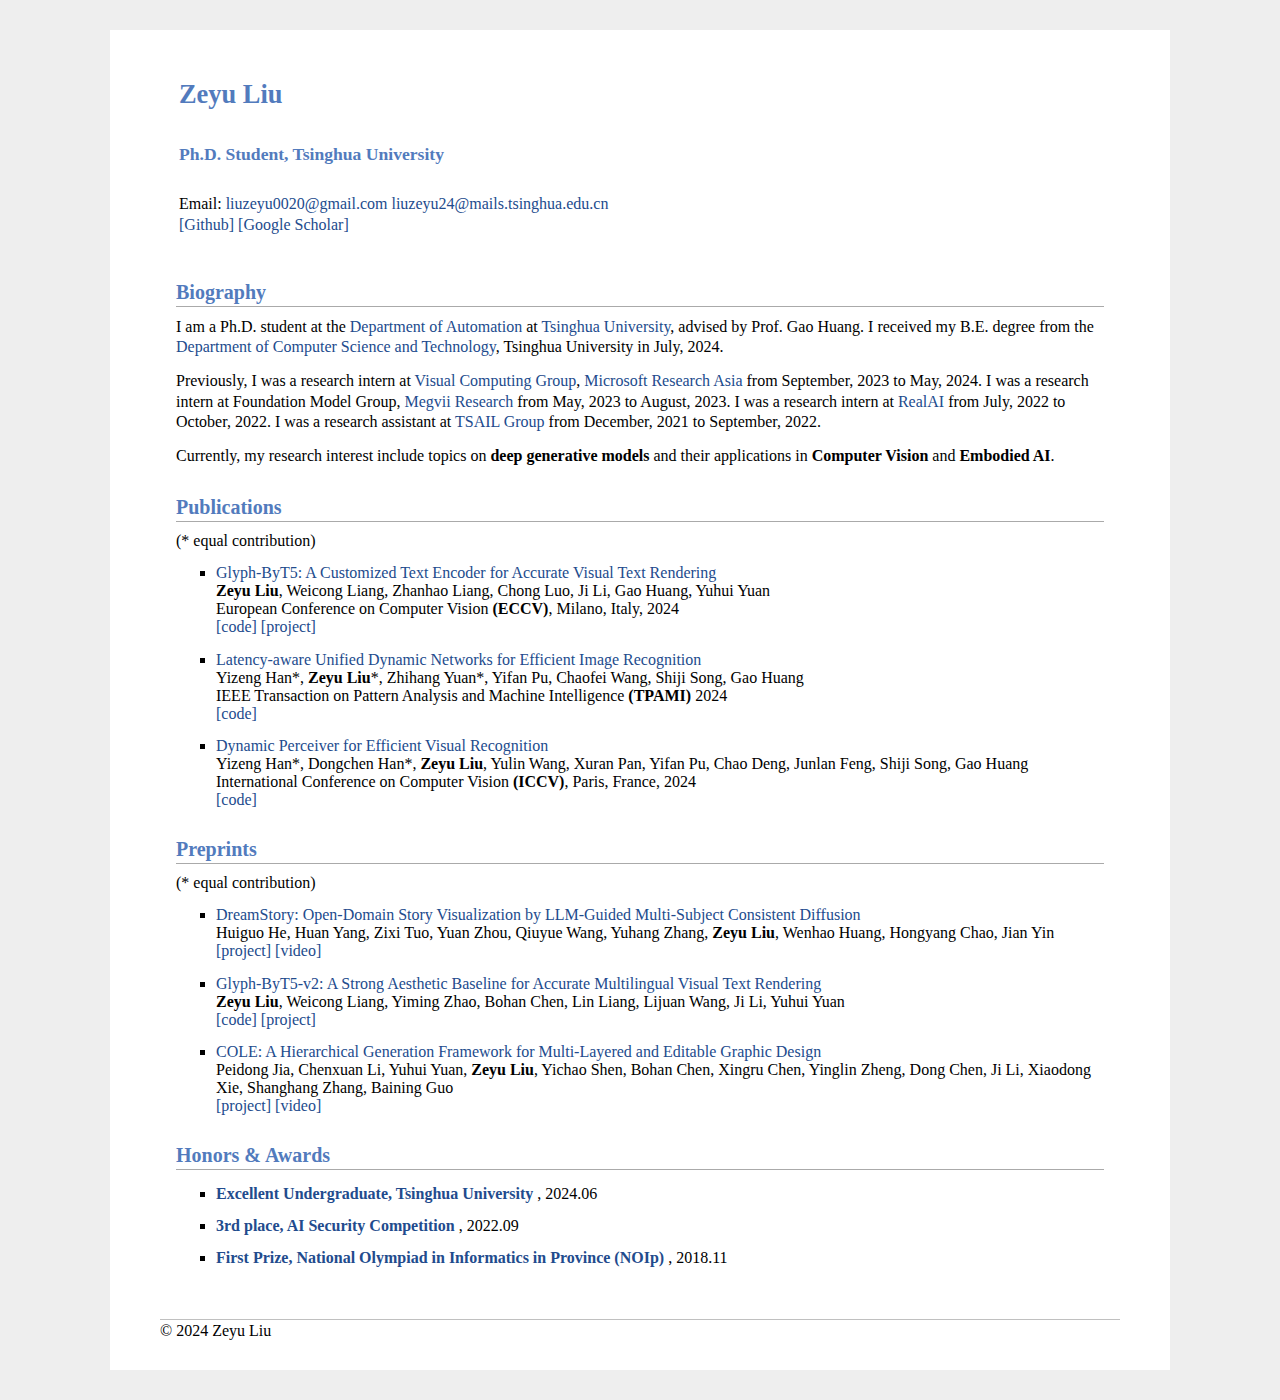
<file: index.html>
<html></html>

<head>
	<meta http-equiv="Content-Type" content="text/html; charset=utf-8">
	<meta name="description" content="Home page of Zeyu Liu">
	<link rel="stylesheet" href="./files/jemdoc.css" type="text/css">
	<title>Zeyu Liu</title>
</head>


<body>

<div id="layout-content" style="margin-top:25px">

<table><tbody><tr>
    <td width="670">
        <div id="toptitle"><h1>Zeyu Liu&nbsp;</h1></div>
        <h3>Ph.D. Student, Tsinghua University</a></h3>
        <br>
        <p>
            Email: <a href="mailto:liuzeyu0020@gmail.com">liuzeyu0020@gmail.com</a> <a href="mailto:liuzeyu24@mails.tsinghua.edu.cn">liuzeyu24@mails.tsinghua.edu.cn</a> <br>
            <a href="https://github.com/lzy-tony">[Github]</a>
            <a href="https://scholar.google.com/citations?user=55tpKaoAAAAJ">[Google Scholar]</a> 
        </p>
    </td>

    <!-- <td><img src="./files/photo.jpg" border="0" width="200"></td> -->
</tr></tbody></table>


<h2>Biography</h2>
    <p> 
        I am a Ph.D. student at the <a href="https://www.au.tsinghua.edu.cn/en/">Department of Automation</a> at <a href="https://www.tsinghua.edu.cn/en/">Tsinghua University</a>, advised by Prof. Gao Huang. I received my B.E. degree from the <a href="https://www.cs.tsinghua.edu.cn/csen/">Department of Computer Science and Technology</a>, Tsinghua University in July, 2024.
    </p>

    <p> 
        Previously, I was a research intern at <a href="https://www.microsoft.com/en-us/research/group/visual-computing/">Visual Computing Group</a>, <a href="https://www.microsoft.com/en-us/research/lab/microsoft-research-asia/">Microsoft Research Asia</a> from September, 2023 to May, 2024. I was a research intern at Foundation Model Group, <a href="https://en.megvii.com/megvii_research">Megvii Research</a> from May, 2023 to August, 2023. I was a research intern at <a href="https://www.realai.ai/">RealAI</a> from July, 2022 to October, 2022. I was a research assistant at <a href="https://ml.cs.tsinghua.edu.cn/index.html">TSAIL Group</a> from December, 2021 to September, 2022.
    </p>

    <p>
        Currently, my research interest include topics on <strong>deep generative models</strong> and their applications in <strong>Computer Vision</strong> and <strong>Embodied AI</strong>.
    </p>


<h2>Publications</h2>
(* equal contribution)
<ul>
    <li>
        <a href='https://arxiv.org/abs/2403.09622'>Glyph-ByT5: A Customized Text Encoder for Accurate Visual Text Rendering</a> <br>
        <strong>Zeyu Liu</strong>, Weicong Liang, Zhanhao Liang, Chong Luo, Ji Li, Gao Huang, Yuhui Yuan <br>
        European Conference on Computer Vision <strong>(ECCV)</strong>, Milano, Italy, 2024<br>
        <a href='https://github.com/AIGText/Glyph-ByT5'>[code]</a>
        <a href='https://glyph-byt5.github.io/'>[project]</a>
    </li>
    <li>
        <a href='https://arxiv.org/abs/2308.15949'>Latency-aware Unified Dynamic Networks for Efficient Image Recognition</a> <br>
        Yizeng Han*, <strong>Zeyu Liu</strong>*, Zhihang Yuan*, Yifan Pu, Chaofei Wang, Shiji Song, Gao Huang <br>
        IEEE Transaction on Pattern Analysis and Machine Intelligence <strong>(TPAMI)</strong> 2024<br>
        <a href='https://github.com/LeapLabTHU/LAUDNet'>[code]</a>
    </li>
    <li>
        <a href='https://arxiv.org/abs/2306.11248'>Dynamic Perceiver for Efficient Visual Recognition</a> <br>
        Yizeng Han*, Dongchen Han*, <strong>Zeyu Liu</strong>, Yulin Wang, Xuran Pan, Yifan Pu, Chao Deng, Junlan Feng, Shiji Song, Gao Huang <br>
        International Conference on Computer Vision <strong>(ICCV)</strong>, Paris, France, 2024<br>
        <a href='https://github.com/LeapLabTHU/Dynamic_Perceiver'>[code]</a>
    </li>
</ul>

<h2>Preprints</h2>
(* equal contribution)
<ul>
    <li>
        <a href='https://arxiv.org/abs/2407.12899'>DreamStory: Open-Domain Story Visualization by LLM-Guided Multi-Subject Consistent Diffusion</a> <br>
        Huiguo He, Huan Yang, Zixi Tuo, Yuan Zhou, Qiuyue Wang, Yuhang Zhang, <strong>Zeyu Liu</strong>, Wenhao Huang, Hongyang Chao, Jian Yin <br>
        <a href='https://dream-xyz.github.io/dreamstory'>[project]</a>
        <a href='https://www.youtube.com/watch?v=8NllyhnsKHI'>[video]</a>
    </li>
    <li>
        <a href='https://arxiv.org/abs/2406.10208'>Glyph-ByT5-v2: A Strong Aesthetic Baseline for Accurate Multilingual Visual Text Rendering</a> <br>
        <strong>Zeyu Liu</strong>, Weicong Liang, Yiming Zhao, Bohan Chen, Lin Liang, Lijuan Wang, Ji Li, Yuhui Yuan <br>
        <a href='https://github.com/AIGText/Glyph-ByT5'>[code]</a>
        <a href='https://glyph-byt5-v2.github.io/'>[project]</a>
    </li>
    <li>
        <a href='https://arxiv.org/abs/2311.16974'>COLE: A Hierarchical Generation Framework for Multi-Layered and Editable Graphic Design</a> <br>
        Peidong Jia, Chenxuan Li, Yuhui Yuan, <strong>Zeyu Liu</strong>, Yichao Shen, Bohan Chen, Xingru Chen, Yinglin Zheng, Dong Chen, Ji Li, Xiaodong Xie, Shanghang Zhang, Baining Guo <br>
        <a href='https://graphic-design-generation-github-io.vercel.app/'>[project]</a>
        <a href='https://www.youtube.com/watch?v=kI2Ogj1FGU8'>[video]</a>
    </li>
</ul>

<h2>Honors & Awards</h2>
<ul>
    <li>
        <strong>
            <a>Excellent Undergraduate, Tsinghua University</a>
        </strong>, 2024.06
    </li>
    <li>
        <strong>
            <a>3rd place, AI Security Competition</a>
        </strong>, 2022.09
    </li>
    <li>
        <strong>
            <a>First Prize, National Olympiad in Informatics in Province (NOIp)</a>
        </strong>, 2018.11
    </li>
</ul>


</div>

<div id="footer">
	<div id="footer-text"></div>
</div>
&copy 2024 Zeyu Liu

</body>

</html>
</file>
<file: files/jemdoc.css>
/* Default css file for jemdoc. */

table#tlayout {
    border: none;
    border-collapse: separate;
    background: white;
}
/*
body {
	background: white;
	padding-bottom: 8px;
	margin: 0;
}
*/
html {
  background-color: #eeeeee; 
}

body { 
  font-family: Georgia, serif;
  color: #000;
  background-color: #ffffff; 
  text-align:left; /* for IE */
  margin-top: 30px; 
  margin-bottom: 30px;
  margin-left: auto;
  margin-right: auto;
  padding-left:  50px;
  padding-right: 50px;
  padding-top: 10px;
  padding-bottom: 30px;
  max-width: 960px;
}

#layout-menu {
	background: #f6f6f6;
	border: 1px solid #dddddd;
	padding-top: 0.5em;
	padding-left: 8px;
	padding-right: 8px;
	font-size: 1.0em;
	width: auto;
	white-space: nowrap;
    text-align: left;
    vertical-align: top;
}

#layout-menu td {
	background: #f4f4f4;
    vertical-align: top;
}

#layout-content {
	padding-top: 0.0em;
	padding-left: 1.0em;
	padding-right: 1.0em;
    border: none;
    background: white;
    text-align: left;
    vertical-align: top;
}

#layout-menu a {
	line-height: 1.5em;
	margin-left: 0.5em;
}

tt {
    background: #ffffdd;
}

pre, tt {
	font-size: 90%;
	font-family: monaco, monospace;
}

a, a > tt {
	color: #224b8d;
	text-decoration: none;
}

a:hover {
	border-bottom: 1px gray dotted;
}

#layout-menu a.current:link, #layout-menu a.current:visited {
	color: #022b6d;
	border-bottom: 1px gray solid;
}
#layout-menu a:link, #layout-menu a:visited, #layout-menu a:hover {
	color: #527bbd;
	text-decoration: none;
}
#layout-menu a:hover {
	text-decoration: none;
}

div.menu-category {
	border-bottom: 1px solid gray;
	margin-top: 0.8em;
	padding-top: 0.2em;
	padding-bottom: 0.1em;
	font-weight: bold;
}

div.menu-item {
	padding-left: 16px;
	text-indent: -16px;
}

div#toptitle {
	padding-bottom: 0.2em;
	margin-bottom: 1.5em;
	/*border-bottom: 3px double gray;*/
}

/* Reduce space if we begin the page with a title. */
div#toptitle + h2, div#toptitle + h3 {
	margin-top: 0em;
}

div#subtitle {
	margin-top: 0.0em;
	margin-bottom: 0.0em;
	padding-top: 0em;
	padding-bottom: 0.1em;
}

em {
	font-style: italic;
}

strong {
	font-weight: bold;
}


h1, h2, h3 {
	color: #527bbd;
	margin-top: 0.7em;
	margin-bottom: 0.5em;
	padding-bottom: 0.2em;
	line-height: 1.0;
	padding-top: 0.5em;
	border-bottom: 1px solid #aaaaaa;
}

h1 {
	font-size: 165%;
	padding-bottom: 0.3em;
}

h2 {
	padding-top: 0.8em;
	font-size: 125%;
}

h2 + h3 {
    padding-top: 0.2em;
}

h3 {
	font-size: 110%;
	border-bottom: none;
}

p {
	margin-top: 0.0em;
	margin-bottom: 0.8em;
	padding: 0;
	line-height: 1.3;
}

pre {
	padding: 0;
	margin: 0;
}

div#footer {
	font-size: small;
	border-top: 1px solid #c0c0c0;
	padding-top: 0.1em;
	margin-top: 4.0em;
	color: #c0c0c0;
}

div#footer a {
	color: #80a0b0;
}

div#footer-text {
	float: left;
	padding-bottom: 8px;
}

ul, ol, dl {
	margin-top: 0.2em;
	padding-top: 0;
	margin-bottom: 0.8em;
}

dt {
	margin-top: 0.5em;
	margin-bottom: 0;
}

dl {
	margin-left: 20px;
}

dd {
	color: #222222;
}

dd > *:first-child {
	margin-top: 0;
}

ul {
	list-style-position: outside;
	list-style-type: square;
}

p + ul, p + ol {
	margin-top: -0.5em;
}

li {
	margin-top:0.9em;
}

ol {
	list-style-position: outside;
	list-style-type: decimal;
}

li p, dd p {
	margin-bottom: 0.3em;
}


ol ol {
	list-style-type: lower-alpha;
}

ol ol ol {
	list-style-type: lower-roman;
}

p + div.codeblock {
	margin-top: -0.6em;
}

div.codeblock, div.infoblock {
	margin-right: 0%;
	margin-top: 1.2em;
	margin-bottom: 1.3em;
}

div.blocktitle {
	font-weight: bold;
	color: #cd7b62;
	margin-top: 1.2em;
	margin-bottom: 0.1em;
}

div.blockcontent {
	border: 1px solid silver;
	padding: 0.3em 0.5em;
}

div.infoblock > div.blockcontent {
	background: #ffffee;
}

div.blockcontent p + ul, div.blockcontent p + ol {
	margin-top: 0.4em;
}

div.infoblock p {
	margin-bottom: 0em;
}

div.infoblock li p, div.infoblock dd p {
	margin-bottom: 0.5em;
}

div.infoblock p + p {
	margin-top: 0.8em;
}

div.codeblock > div.blockcontent {
	background: #f6f6f6;
}

span.pycommand {
	color: #000070;
}

span.statement {
	color: #008800;
}
span.builtin {
	color: #000088;
}
span.special {
	color: #990000;
}
span.operator {
	color: #880000;
}
span.error {
	color: #aa0000;
}
span.comment, span.comment > *, span.string, span.string > * {
	color: #606060;
}

@media print {
	#layout-menu { display: none; }
}

#fwtitle {
	margin: 2px;
}

#fwtitle #toptitle {
	padding-left: 0.5em;
	margin-bottom: 0.5em;
}

#layout-content h1:first-child, #layout-content h2:first-child, #layout-content h3:first-child {
	margin-top: -0.7em;
}

div#toptitle h1, #layout-content div#toptitle h1 {
	margin-bottom: 0.0em;
	padding-bottom: 0.1em;
	padding-top: 0;
	margin-top: 0.5em;
	border-bottom: none;
}

img.eq {
	padding: 0;
	padding-left: 0.1em;
	padding-right: 0.1em;
	margin: 0;
}

img.eqwl {
	padding-left: 2em;
	padding-top: 0.6em;
	padding-bottom: 0.2em;
	margin: 0;
}

table + table {
    margin-top: 1em;
}

tr.heading {
    font-weight: bold;
    border-bottom: 2px solid black;
}

img {
    border: none;
}

table.imgtable, table.imgtable td {
    border: none;
    text-align: left;
}
</file>
